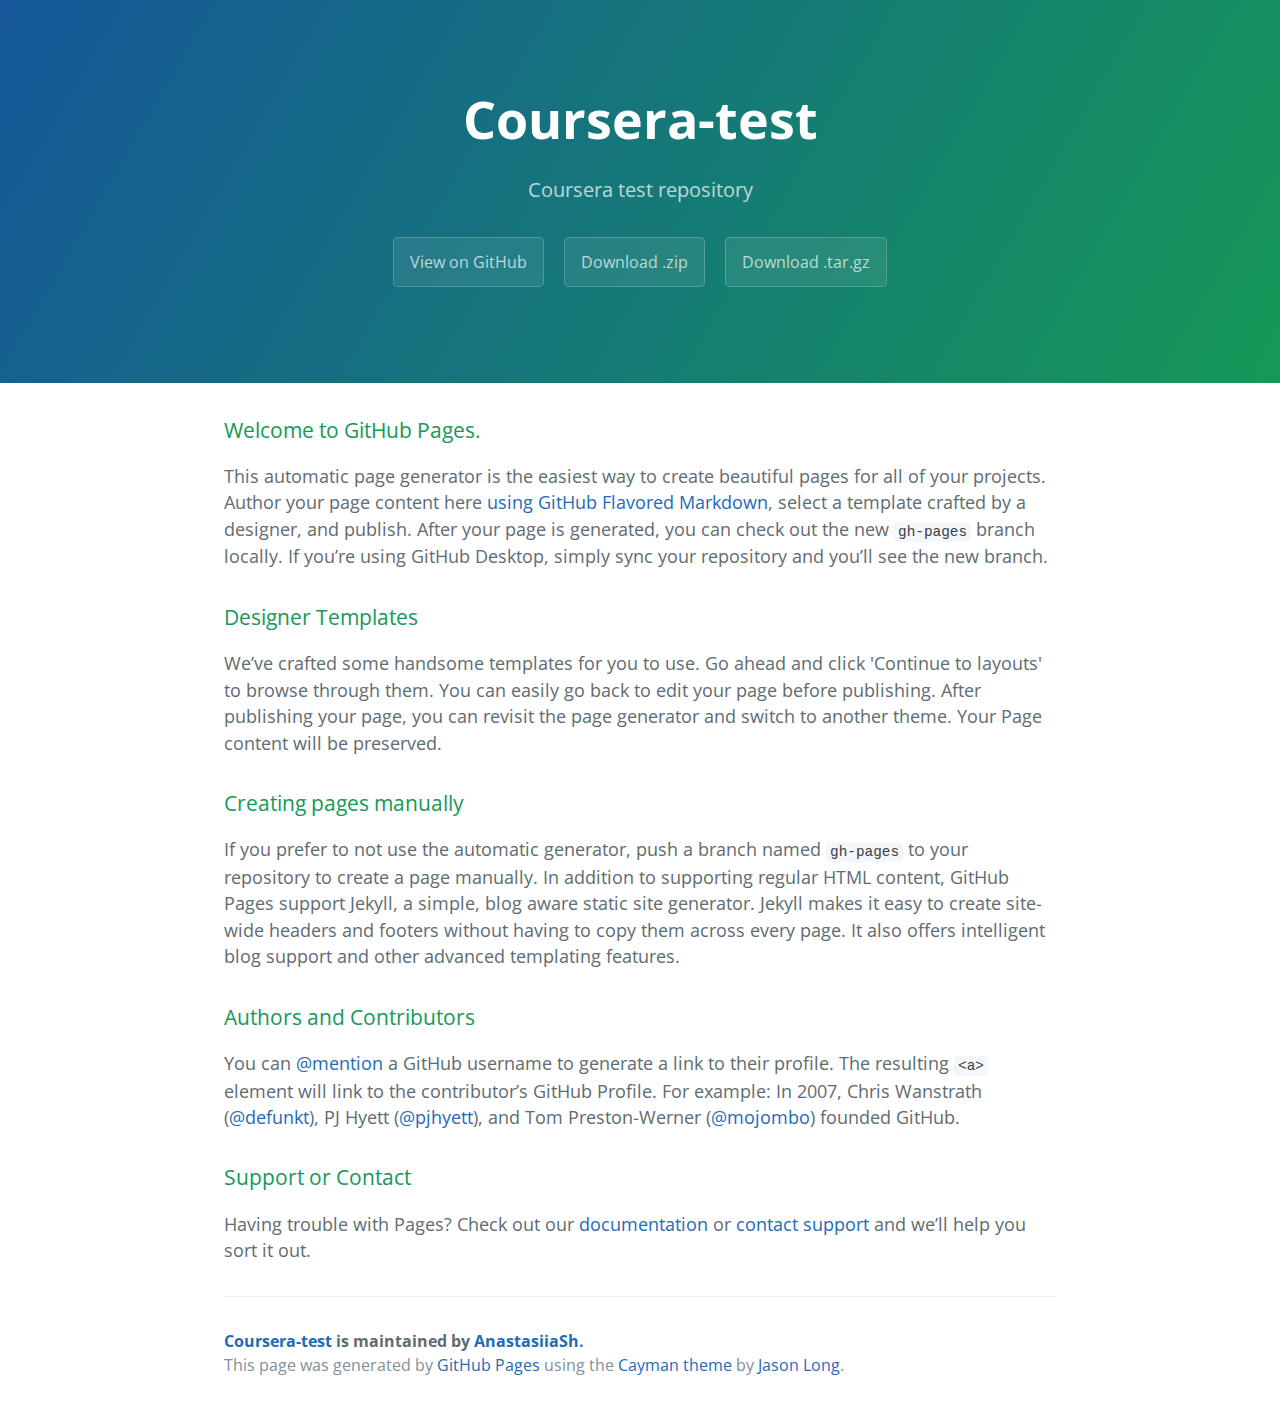
<file: index.html>
<!DOCTYPE html>
<html lang="en-us">
  <head>
    <meta charset="UTF-8">
    <title>Coursera-test by AnastasiiaSh</title>
    <meta name="viewport" content="width=device-width, initial-scale=1">
    <link rel="stylesheet" type="text/css" href="stylesheets/normalize.css" media="screen">
    <link href='https://fonts.googleapis.com/css?family=Open+Sans:400,700' rel='stylesheet' type='text/css'>
    <link rel="stylesheet" type="text/css" href="stylesheets/stylesheet.css" media="screen">
    <link rel="stylesheet" type="text/css" href="stylesheets/github-light.css" media="screen">
  </head>
  <body>
    <section class="page-header">
      <h1 class="project-name">Coursera-test</h1>
      <h2 class="project-tagline">Coursera test repository</h2>
      <a href="https://github.com/AnastasiiaSh/coursera-test" class="btn">View on GitHub</a>
      <a href="https://github.com/AnastasiiaSh/coursera-test/zipball/master" class="btn">Download .zip</a>
      <a href="https://github.com/AnastasiiaSh/coursera-test/tarball/master" class="btn">Download .tar.gz</a>
    </section>

    <section class="main-content">
      <h3>
<a id="welcome-to-github-pages" class="anchor" href="#welcome-to-github-pages" aria-hidden="true"><span aria-hidden="true" class="octicon octicon-link"></span></a>Welcome to GitHub Pages.</h3>

<p>This automatic page generator is the easiest way to create beautiful pages for all of your projects. Author your page content here <a href="https://guides.github.com/features/mastering-markdown/">using GitHub Flavored Markdown</a>, select a template crafted by a designer, and publish. After your page is generated, you can check out the new <code>gh-pages</code> branch locally. If you’re using GitHub Desktop, simply sync your repository and you’ll see the new branch.</p>

<h3>
<a id="designer-templates" class="anchor" href="#designer-templates" aria-hidden="true"><span aria-hidden="true" class="octicon octicon-link"></span></a>Designer Templates</h3>

<p>We’ve crafted some handsome templates for you to use. Go ahead and click 'Continue to layouts' to browse through them. You can easily go back to edit your page before publishing. After publishing your page, you can revisit the page generator and switch to another theme. Your Page content will be preserved.</p>

<h3>
<a id="creating-pages-manually" class="anchor" href="#creating-pages-manually" aria-hidden="true"><span aria-hidden="true" class="octicon octicon-link"></span></a>Creating pages manually</h3>

<p>If you prefer to not use the automatic generator, push a branch named <code>gh-pages</code> to your repository to create a page manually. In addition to supporting regular HTML content, GitHub Pages support Jekyll, a simple, blog aware static site generator. Jekyll makes it easy to create site-wide headers and footers without having to copy them across every page. It also offers intelligent blog support and other advanced templating features.</p>

<h3>
<a id="authors-and-contributors" class="anchor" href="#authors-and-contributors" aria-hidden="true"><span aria-hidden="true" class="octicon octicon-link"></span></a>Authors and Contributors</h3>

<p>You can <a href="https://help.github.com/articles/basic-writing-and-formatting-syntax/#mentioning-users-and-teams" class="user-mention">@mention</a> a GitHub username to generate a link to their profile. The resulting <code>&lt;a&gt;</code> element will link to the contributor’s GitHub Profile. For example: In 2007, Chris Wanstrath (<a href="https://github.com/defunkt" class="user-mention">@defunkt</a>), PJ Hyett (<a href="https://github.com/pjhyett" class="user-mention">@pjhyett</a>), and Tom Preston-Werner (<a href="https://github.com/mojombo" class="user-mention">@mojombo</a>) founded GitHub.</p>

<h3>
<a id="support-or-contact" class="anchor" href="#support-or-contact" aria-hidden="true"><span aria-hidden="true" class="octicon octicon-link"></span></a>Support or Contact</h3>

<p>Having trouble with Pages? Check out our <a href="https://help.github.com/pages">documentation</a> or <a href="https://github.com/contact">contact support</a> and we’ll help you sort it out.</p>

      <footer class="site-footer">
        <span class="site-footer-owner"><a href="https://github.com/AnastasiiaSh/coursera-test">Coursera-test</a> is maintained by <a href="https://github.com/AnastasiiaSh">AnastasiiaSh</a>.</span>

        <span class="site-footer-credits">This page was generated by <a href="https://pages.github.com">GitHub Pages</a> using the <a href="https://github.com/jasonlong/cayman-theme">Cayman theme</a> by <a href="https://twitter.com/jasonlong">Jason Long</a>.</span>
      </footer>

    </section>

  
  </body>
</html>
</file>
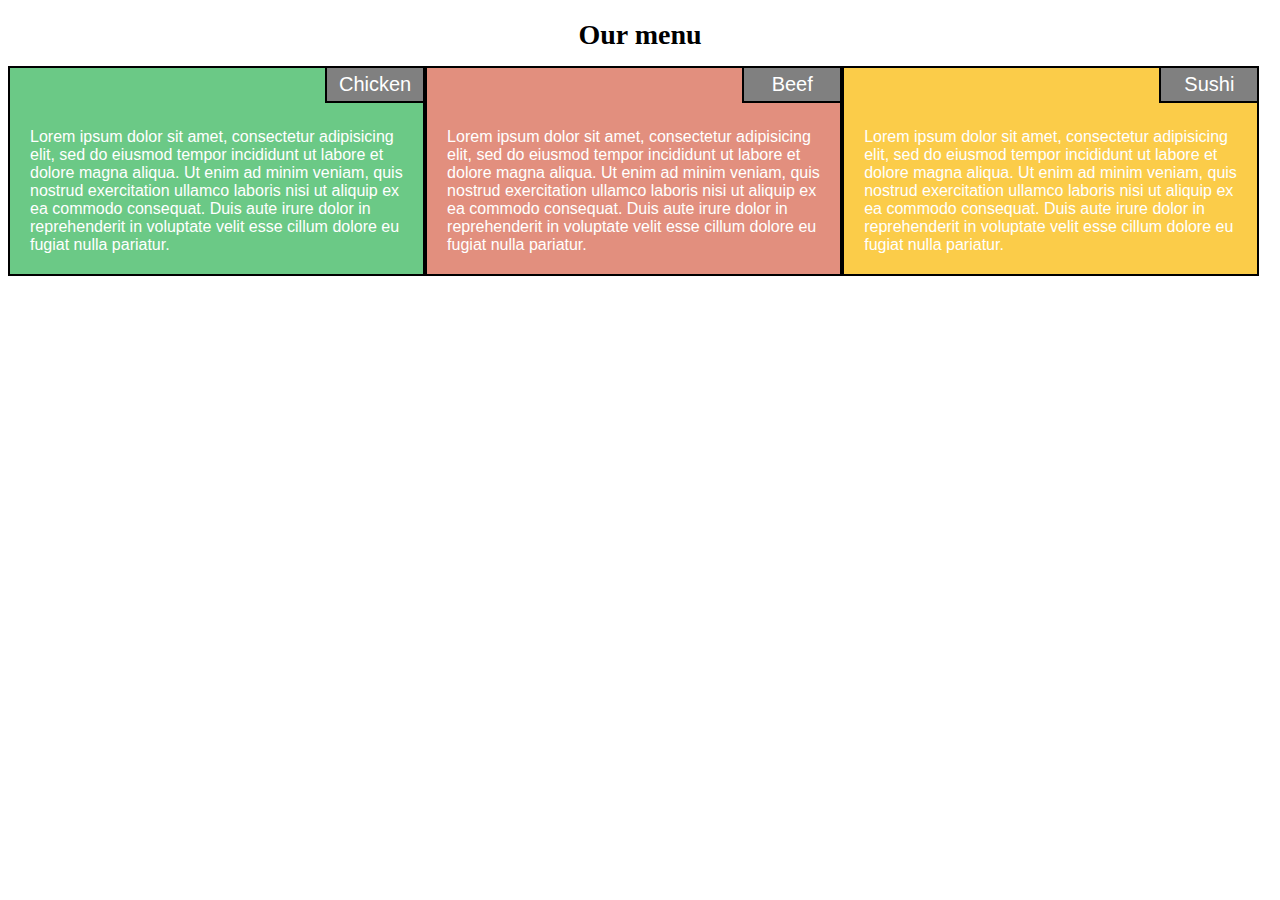
<file: module2-solution/index.html>
<!DOCTYPE html>
<html>


<head>
  <meta charset="utf-8">
  <meta name="viewport" content="width=device-width, initial-scale=1">
  <link rel ="stylesheet" href = "css/css_file.css" type = "text/css"/>

  <title>Module 2 solution!</title>
 </head>

 <body>
 	<h1>Our menu</h1>
 	<div class="container">
 	 <div class="row">
 	   <div class ="col-lg-4 col-md-6">
 	     <section  id="p1">
 	     <p class="title">Chicken</p>
 	     Lorem ipsum dolor sit amet, consectetur adipisicing elit, sed do eiusmod tempor incididunt ut labore et dolore magna aliqua. Ut enim ad minim veniam, quis nostrud exercitation ullamco laboris nisi ut aliquip ex ea commodo consequat. Duis aute irure dolor in reprehenderit in voluptate velit esse cillum dolore eu fugiat nulla pariatur.</section>
 	   </div>  
 	   <div class ="col-lg-4 col-md-6">
 	     <section  id="p2">
 	     <p class="title">Beef</p>
 	     Lorem ipsum dolor sit amet, consectetur adipisicing elit, sed do eiusmod tempor incididunt ut labore et dolore magna aliqua. Ut enim ad minim veniam, quis nostrud exercitation ullamco laboris nisi ut aliquip ex ea commodo consequat. Duis aute irure dolor in reprehenderit in voluptate velit esse cillum dolore eu fugiat nulla pariatur. </section>
 	   </div>
 	   <div class ="col-lg-4 col-md-6 col-md-12">

 	     <section  id="p3">
 	     <p class="title">Sushi</p>
 	     Lorem ipsum dolor sit amet, consectetur adipisicing elit, sed do eiusmod tempor incididunt ut labore et dolore magna aliqua. Ut enim ad minim veniam, quis nostrud exercitation ullamco laboris nisi ut aliquip ex ea commodo consequat. Duis aute irure dolor in reprehenderit in voluptate velit esse cillum dolore eu fugiat nulla pariatur. </section>
       </div>
 	 </div>
    </div>
 </body>
 </html>
</file>
<file: stylesheets/stylesheet.css>
* {
  box-sizing: border-box; }

body {
  padding: 0;
  margin: 0;
  font-family: "Open Sans", "Helvetica Neue", Helvetica, Arial, sans-serif;
  font-size: 16px;
  line-height: 1.5;
  color: #606c71; }

a {
  color: #1e6bb8;
  text-decoration: none; }
  a:hover {
    text-decoration: underline; }

.btn {
  display: inline-block;
  margin-bottom: 1rem;
  color: rgba(255, 255, 255, 0.7);
  background-color: rgba(255, 255, 255, 0.08);
  border-color: rgba(255, 255, 255, 0.2);
  border-style: solid;
  border-width: 1px;
  border-radius: 0.3rem;
  transition: color 0.2s, background-color 0.2s, border-color 0.2s; }
  .btn + .btn {
    margin-left: 1rem; }

.btn:hover {
  color: rgba(255, 255, 255, 0.8);
  text-decoration: none;
  background-color: rgba(255, 255, 255, 0.2);
  border-color: rgba(255, 255, 255, 0.3); }

@media screen and (min-width: 64em) {
  .btn {
    padding: 0.75rem 1rem; } }

@media screen and (min-width: 42em) and (max-width: 64em) {
  .btn {
    padding: 0.6rem 0.9rem;
    font-size: 0.9rem; } }

@media screen and (max-width: 42em) {
  .btn {
    display: block;
    width: 100%;
    padding: 0.75rem;
    font-size: 0.9rem; }
    .btn + .btn {
      margin-top: 1rem;
      margin-left: 0; } }

.page-header {
  color: #fff;
  text-align: center;
  background-color: #159957;
  background-image: linear-gradient(120deg, #155799, #159957); }

@media screen and (min-width: 64em) {
  .page-header {
    padding: 5rem 6rem; } }

@media screen and (min-width: 42em) and (max-width: 64em) {
  .page-header {
    padding: 3rem 4rem; } }

@media screen and (max-width: 42em) {
  .page-header {
    padding: 2rem 1rem; } }

.project-name {
  margin-top: 0;
  margin-bottom: 0.1rem; }

@media screen and (min-width: 64em) {
  .project-name {
    font-size: 3.25rem; } }

@media screen and (min-width: 42em) and (max-width: 64em) {
  .project-name {
    font-size: 2.25rem; } }

@media screen and (max-width: 42em) {
  .project-name {
    font-size: 1.75rem; } }

.project-tagline {
  margin-bottom: 2rem;
  font-weight: normal;
  opacity: 0.7; }

@media screen and (min-width: 64em) {
  .project-tagline {
    font-size: 1.25rem; } }

@media screen and (min-width: 42em) and (max-width: 64em) {
  .project-tagline {
    font-size: 1.15rem; } }

@media screen and (max-width: 42em) {
  .project-tagline {
    font-size: 1rem; } }

.main-content :first-child {
  margin-top: 0; }
.main-content img {
  max-width: 100%; }
.main-content h1, .main-content h2, .main-content h3, .main-content h4, .main-content h5, .main-content h6 {
  margin-top: 2rem;
  margin-bottom: 1rem;
  font-weight: normal;
  color: #159957; }
.main-content p {
  margin-bottom: 1em; }
.main-content code {
  padding: 2px 4px;
  font-family: Consolas, "Liberation Mono", Menlo, Courier, monospace;
  font-size: 0.9rem;
  color: #383e41;
  background-color: #f3f6fa;
  border-radius: 0.3rem; }
.main-content pre {
  padding: 0.8rem;
  margin-top: 0;
  margin-bottom: 1rem;
  font: 1rem Consolas, "Liberation Mono", Menlo, Courier, monospace;
  color: #567482;
  word-wrap: normal;
  background-color: #f3f6fa;
  border: solid 1px #dce6f0;
  border-radius: 0.3rem; }
  .main-content pre > code {
    padding: 0;
    margin: 0;
    font-size: 0.9rem;
    color: #567482;
    word-break: normal;
    white-space: pre;
    background: transparent;
    border: 0; }
.main-content .highlight {
  margin-bottom: 1rem; }
  .main-content .highlight pre {
    margin-bottom: 0;
    word-break: normal; }
.main-content .highlight pre, .main-content pre {
  padding: 0.8rem;
  overflow: auto;
  font-size: 0.9rem;
  line-height: 1.45;
  border-radius: 0.3rem; }
.main-content pre code, .main-content pre tt {
  display: inline;
  max-width: initial;
  padding: 0;
  margin: 0;
  overflow: initial;
  line-height: inherit;
  word-wrap: normal;
  background-color: transparent;
  border: 0; }
  .main-content pre code:before, .main-content pre code:after, .main-content pre tt:before, .main-content pre tt:after {
    content: normal; }
.main-content ul, .main-content ol {
  margin-top: 0; }
.main-content blockquote {
  padding: 0 1rem;
  margin-left: 0;
  color: #819198;
  border-left: 0.3rem solid #dce6f0; }
  .main-content blockquote > :first-child {
    margin-top: 0; }
  .main-content blockquote > :last-child {
    margin-bottom: 0; }
.main-content table {
  display: block;
  width: 100%;
  overflow: auto;
  word-break: normal;
  word-break: keep-all; }
  .main-content table th {
    font-weight: bold; }
  .main-content table th, .main-content table td {
    padding: 0.5rem 1rem;
    border: 1px solid #e9ebec; }
.main-content dl {
  padding: 0; }
  .main-content dl dt {
    padding: 0;
    margin-top: 1rem;
    font-size: 1rem;
    font-weight: bold; }
  .main-content dl dd {
    padding: 0;
    margin-bottom: 1rem; }
.main-content hr {
  height: 2px;
  padding: 0;
  margin: 1rem 0;
  background-color: #eff0f1;
  border: 0; }

@media screen and (min-width: 64em) {
  .main-content {
    max-width: 64rem;
    padding: 2rem 6rem;
    margin: 0 auto;
    font-size: 1.1rem; } }

@media screen and (min-width: 42em) and (max-width: 64em) {
  .main-content {
    padding: 2rem 4rem;
    font-size: 1.1rem; } }

@media screen and (max-width: 42em) {
  .main-content {
    padding: 2rem 1rem;
    font-size: 1rem; } }

.site-footer {
  padding-top: 2rem;
  margin-top: 2rem;
  border-top: solid 1px #eff0f1; }

.site-footer-owner {
  display: block;
  font-weight: bold; }

.site-footer-credits {
  color: #819198; }

@media screen and (min-width: 64em) {
  .site-footer {
    font-size: 1rem; } }

@media screen and (min-width: 42em) and (max-width: 64em) {
  .site-footer {
    font-size: 1rem; } }

@media screen and (max-width: 42em) {
  .site-footer {
    font-size: 0.9rem; } }
</file>
<file: stylesheets/github-light.css>
/*
   Copyright 2014 GitHub Inc.

   Licensed under the Apache License, Version 2.0 (the "License");
   you may not use this file except in compliance with the License.
   You may obtain a copy of the License at

       http://www.apache.org/licenses/LICENSE-2.0

   Unless required by applicable law or agreed to in writing, software
   distributed under the License is distributed on an "AS IS" BASIS,
   WITHOUT WARRANTIES OR CONDITIONS OF ANY KIND, either express or implied.
   See the License for the specific language governing permissions and
   limitations under the License.

*/

.pl-c /* comment */ {
  color: #969896;
}

.pl-c1      /* constant, markup.raw, meta.diff.header, meta.module-reference, meta.property-name, support, support.constant, support.variable, variable.other.constant */,
.pl-s .pl-v /* string variable */ {
  color: #0086b3;
}

.pl-e  /* entity */,
.pl-en /* entity.name */ {
  color: #795da3;
}

.pl-s .pl-s1 /* string source */,
.pl-smi      /* storage.modifier.import, storage.modifier.package, storage.type.java, variable.other, variable.parameter.function */ {
  color: #333;
}

.pl-ent /* entity.name.tag */ {
  color: #63a35c;
}

.pl-k /* keyword, storage, storage.type */ {
  color: #a71d5d;
}

.pl-pds              /* punctuation.definition.string, string.regexp.character-class */,
.pl-s                /* string */,
.pl-s .pl-pse .pl-s1 /* string punctuation.section.embedded source */,
.pl-sr               /* string.regexp */,
.pl-sr .pl-cce       /* string.regexp constant.character.escape */,
.pl-sr .pl-sra       /* string.regexp string.regexp.arbitrary-repitition */,
.pl-sr .pl-sre       /* string.regexp source.ruby.embedded */ {
  color: #183691;
}

.pl-v /* variable */ {
  color: #ed6a43;
}

.pl-id /* invalid.deprecated */ {
  color: #b52a1d;
}

.pl-ii /* invalid.illegal */ {
  background-color: #b52a1d;
  color: #f8f8f8;
}

.pl-sr .pl-cce /* string.regexp constant.character.escape */ {
  color: #63a35c;
  font-weight: bold;
}

.pl-ml /* markup.list */ {
  color: #693a17;
}

.pl-mh        /* markup.heading */,
.pl-mh .pl-en /* markup.heading entity.name */,
.pl-ms        /* meta.separator */ {
  color: #1d3e81;
  font-weight: bold;
}

.pl-mq /* markup.quote */ {
  color: #008080;
}

.pl-mi /* markup.italic */ {
  color: #333;
  font-style: italic;
}

.pl-mb /* markup.bold */ {
  color: #333;
  font-weight: bold;
}

.pl-md /* markup.deleted, meta.diff.header.from-file */ {
  background-color: #ffecec;
  color: #bd2c00;
}

.pl-mi1 /* markup.inserted, meta.diff.header.to-file */ {
  background-color: #eaffea;
  color: #55a532;
}

.pl-mdr /* meta.diff.range */ {
  color: #795da3;
  font-weight: bold;
}

.pl-mo /* meta.output */ {
  color: #1d3e81;
}
</file>
<file: module2-solution/css/css_file.css>
/* Base styles */

* {
	box-sizing: border-box;

}
h1 {
	margin-bottom: 15px;
	text-align: center;
	font-size: 175%;
}


 section{
 	display: inline-block;
 	position: relative;
	border: 2px solid black;
	margin-right: auto;
	margin-left: auto;
	font-family: Helvetica;
	color: white;
	float: left;
	padding: 20px;
	padding-top: 60px;
	
	margin-bottom: 15px;
	
}

#p1 {
	background-color: #6bc986;

}
#p2 {
	background-color: #e28f7e;
}
#p3 {
	background-color: #fbcc49;
}

p {
	border: 2px solid black;
	background-color: gray;
	font-size: 125%;
	margin: 0px;
	width: 100px;
	position: absolute;
	right: -2px;
	top: -2px;
	padding: 5px 10px;
	text-align: center;
}


/* Simple Responsive Framework */
.row {
	width: 100%;
}

/*   Desktop view   */

@media (min-width: 992px) {
	
	.col-lg-4 {
		width: 33%;
		float: left;
	}
}



/*   Tablet view   */

@media (min-width: 768px) and (max-width: 991px) {
	.col-md-6 {
		width: 50%;
		float: left;
	}
	.col-md-12{
		width: 100%;
	}
	}
	#p3 {
		width: 100%;
	}
}

/*  Mobile view   */

@media (max-width: 767px) {
	section {
		width: 100%;
	}
}
</file>
